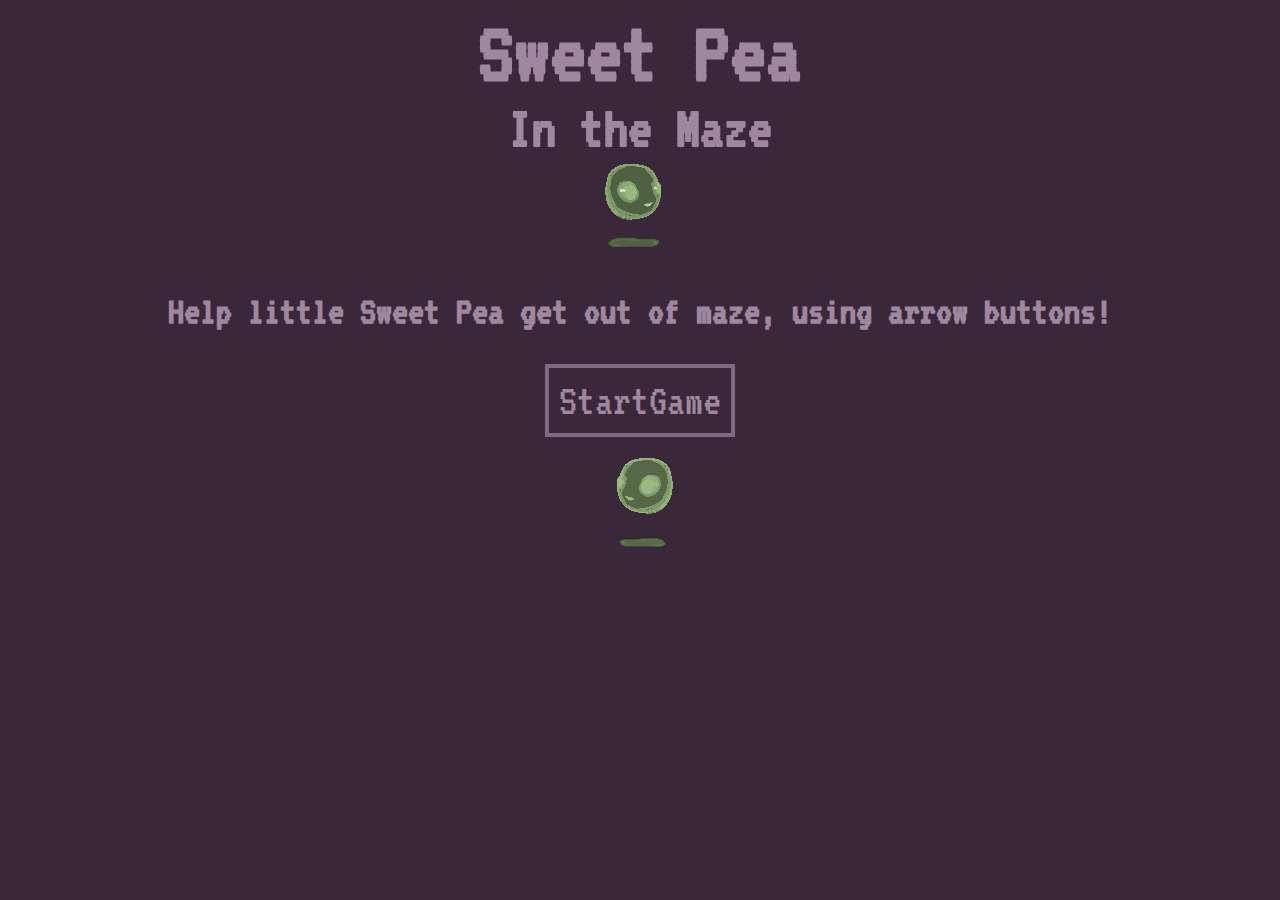
<file: index.html>
<!DOCTYPE html>
<html lang="en">
<head>
    <meta charset="UTF-8">
    <meta http-equiv="X-UA-Compatible" content="IE=edge">
    <meta name="viewport" content="width=device-width, initial-scale=1.0">
    <title>SweetPeaInMaze</title>
    <link rel="stylesheet" type="text/css" href="/style.css">
</head>
<body>
    <header>
    <h1 class="startPage" >Sweet Pea</h1>
    <h2 id="startH2">In the Maze</h2>
</header>

<img id = 'pea' src ="IMG_0275.GIF">

<h2 id="startP"> Help little Sweet Pea get out of maze, using arrow buttons! </h2>
<div id = 'link'>
<a href = "/indexGame.html">StartGame</a>
</div>

<img id = 'pea1' src ="pea.gif">


</body>
</html>
</file>
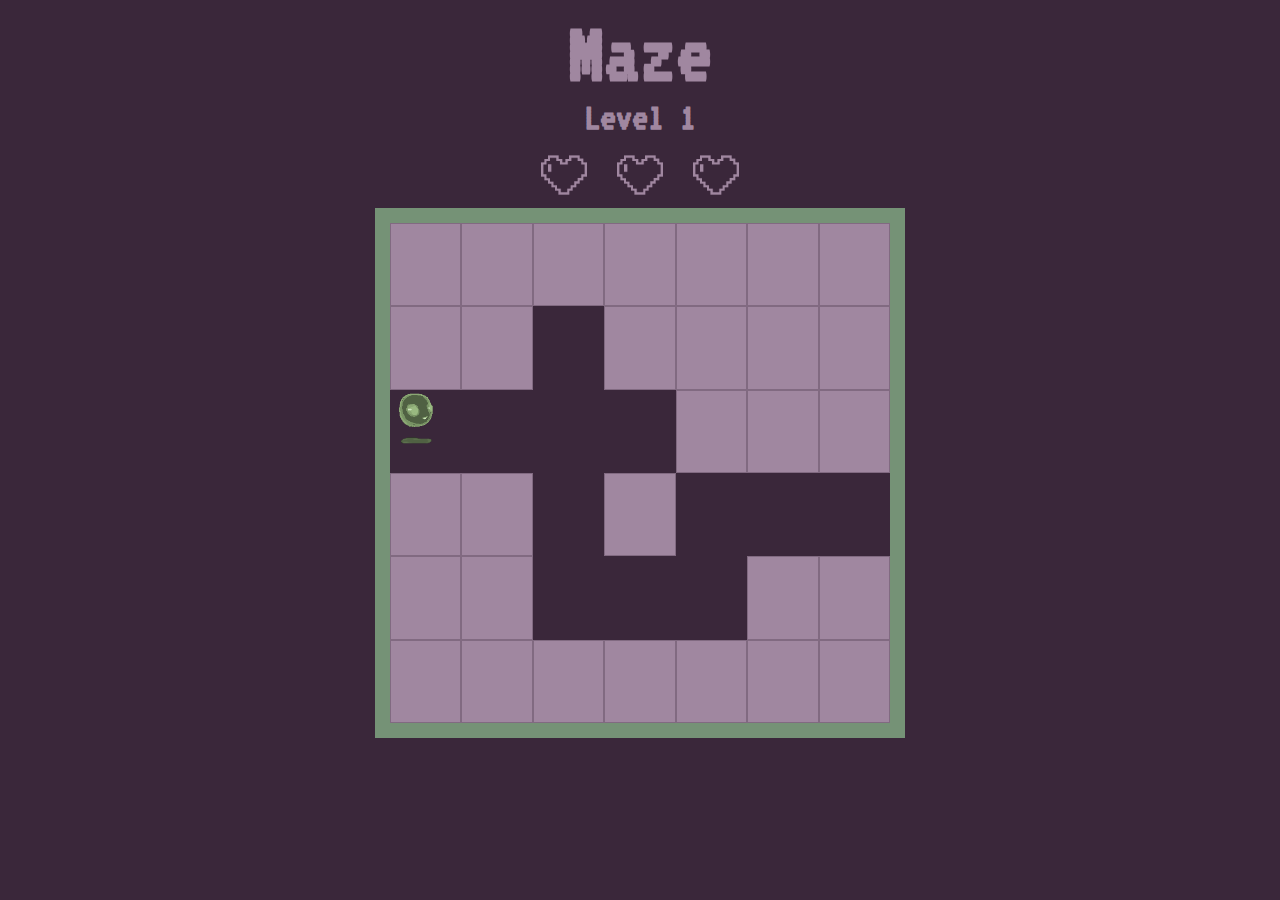
<file: indexGame.html>
<!DOCTYPE html>
<html lang="en">
<head>
    <meta charset="UTF-8">
    <meta http-equiv="X-UA-Compatible" content="IE=edge">
    <meta name="viewport" content="width=device-width, initial-scale=1.0">
    <title>SweetPeaInMaze</title>
    <link rel="stylesheet" type="text/css" href="/style.css">
</head>
<body>
    <h1>Maze</h1>
    <h4>Level 1</h4>
    <div id="lives">
        <img class= 'heart' id = 'Heart1' src="/322863-200 copy.png">
        <img class= 'heart' id= 'Heart2' src="/322863-200 copy.png">
        <img class= 'heart' id = 'Heart3' src="/322863-200 copy.png">
    </div>
  
    <div id= 'board'>
    <img id="character" src="/IMG_0275.GIF"/>
    </div>

    <div id = 'board1'>
        <img id="characterLvl2" src="/IMG_0275 copy.GIF"/>
        </div>
     
        <div id = 'boardLvl3'>
            <img id="characterLvl3" src="/IMG_0275 copy 2.GIF"/>
            </div>


    <div class = 'window' id = 'win'>
        <h2>You won!</h2>
        <button id = 'nextLvl'>Next Level</button> 
    </div>
    <div class = 'window' id = fail>
        <h2>You lost, </h2
            ><h2>are you ready to try again?</h2>
        <button class="start" id="again">Yes!</button>
    </div>
    <div class = 'window' id="againWindow">
        <h2>Didn't make it</h2>
        <h2>Good luck next time </h2>
     <a href = '/index.html'>Bye</a>
    </div>

    <div class = 'window' id = failLevel2>
        <h2>You lost, </h2
            ><h2>are you ready to try again?</h2>
        <button class="start" id="againLevel2">Yes!</button>
    </div>

    <div class = 'window' id = 'winLevel2'>
        <h2>You won!</h2>
        <button id = 'nextLvl2'>Next Level</button> 
    </div>
    <div class = 'window' id = 'winLevel3'>
        <h2>You won!</h2>
    </div>
    <div class = 'window' id = failLevel3>
        <h2>You lost, </h2
            ><h2>are you ready to try again?</h2>
        <button class="start" id="againLevel3">Yes!</button>
    </div>






    <script type="text/javascript" src="/app.js"></script>
</body>
</html>
</file>
<file: style.css>
@import url('https://fonts.googleapis.com/css2?family=VT323&display=swap');

body{
    background: rgb(58, 39, 58);
    color:rgb(160, 135, 160);
    text-align: center;
    align-items: center;
    display: flex;
    font-family: 'VT323';
    flex-direction: column;
}
.startPage{
    padding: 0 ;
}
#startH2{
    padding: 0;
    margin: 0;
    font-size: 60px;
}
#startP{
    font-size: 40px;
}

@keyframes move {
    0% {
        transform: translateX(-430px)
    }
    50% {
        transform: translateX(0px)
    }
    100%{
        transform: translateX(430px)
    }
}

#pea{
    animation-name: move;
    animation-duration: 20s;
    animation-iteration-count: infinite ;
}

@keyframes move1 {
    0% {
        transform: translateX(430px)
    }
    50% {
        transform: translateX(0px)
    }
    100%{
        transform: translateX(-430px)
    }
}
#pea1{
    
    padding: 20px;
    animation-name: move1;
    animation-duration: 20s;
    animation-iteration-count: infinite ;
}
a:link{
    font-size: 45px;
    text-decoration: none;
    color: inherit;
    display: inline-block;
    padding: 10px 10px 10px 10px ;
    border: 4px solid rgba(160, 135, 160,0.7);
}
a:hover{
    color:rgba(58, 39, 58,0.5);
    background-color:rgb(160, 135, 160);
}
a{
    color:rgb(160, 135, 160);
    background-color:rgb(58, 39, 58);
}
h1{
    font-size: 90px;
    padding: 0 0 110px 0;
    margin: 0;
    top: 100px;
}
#lives{
    position: absolute;
    top:140px
}
h4{
    position: absolute;
    font-size: 40px;
    top: 44px;

}
.heart{
    width: 70px;
    height: 70px;

}
#character{
    position: absolute;
    z-index: 1;
        width: 60px;
    height: 60px;

}
#characterLvl2{
    position:absolute;
    width: 55px;
    height: 55px;
    z-index: 1;
}
#characterLvl3{
    position:absolute;
    width: 55px;
    height: 55px;
    z-index: 1;
}
:root{
    --grid-columns: 1;
    --grid-rows: 1;
}
#board{
    position:relative;
    display: grid;
    height:500px;
    width:500px;
    grid-template-columns: auto auto auto auto auto auto auto ;
    border: 15px solid rgb(117, 146, 118);
    background: rgb(160, 135, 160);
    margin: 0 0 50px 0;
    color: white;
}
#board1{
    overflow: hidden;
    position:relative;
    display: none;
    height:500px;
    width:500px;
    grid-template-columns: auto auto auto auto auto auto auto auto ;
    border: 15px solid rgb(117, 146, 118);
    background: rgb(160, 135, 160);
    margin: 0 0 50px 0;
    color: white;
}
#boardLvl3{
    overflow: hidden;
    position:relative;
    display: none;
    height:500px;
    width:500px;
    grid-template-columns: auto auto auto auto auto auto auto auto auto;
    border: 15px solid rgb(117, 146, 118);
    background: rgb(160, 135, 160);
    margin: 0 0 50px 0;
    color: white;
}

.square{
    padding: 1em;
    border: 1px solid rgba(58, 39, 58,0.3);
    text-align: center;
    color:rgba(58, 39, 58, 0)
}
.square1{
    padding: 1em;
    border: 1px solid rgba(58, 39, 58,0.3);
    text-align: center;
    color:rgba(58, 39, 58, 0)
}
.square3{
    padding: 1em;
    border: 1px solid rgba(58, 39, 58,0.3);
    text-align: center;
    color:rgba(58, 39, 58, 0)
}
#wall{
    border: 1px solid rgba(58, 39, 58,0.3);
    z-index:2;
    background:rgb(160, 135, 160);
    grid-area: auto / auto / auto /auto;
}
#wall1{
    border: 1px solid rgba(58, 39, 58,0.3);
    z-index:2;
    background:rgb(160, 135, 160);
}
#wall3{
    border: 1px solid rgba(58, 39, 58,0.3);
    z-index:2;
    background:rgb(160, 135, 160);
}
#maze{
    background: rgb(58, 39, 58);
}
#maze1{
    background: rgb(58, 39, 58);
}
#maze3{
    background: rgb(58, 39, 58);
}
#fin{
    background:rgb(58, 39, 58);;
}

.window{
    color: rgb(58, 39, 58);
    background:rgb(160, 135, 160);
    position: absolute;
    font-size: 30px;
    top:290px;
    padding: 30px;
    border: 10px solid rgba(58, 39, 58, 0.5);
    display:none;
    z-index: 3;
    height:300px;
    width:300px;
    align-items: center;
}
#win{
  
    height:180px;
    width: 300px;
}
#winLevel2{
    height:180px;
    width: 300px;
   
}
#winLevel3{
 
    height:180px;
    width: 300px;
    font-size: 40px;
}
button{
    color: rgba(210, 178, 210, 0.5);
    background-color: rgb(58, 39, 58);
    font-family: 'VT323';
    font-size: 35px;
}
</file>
